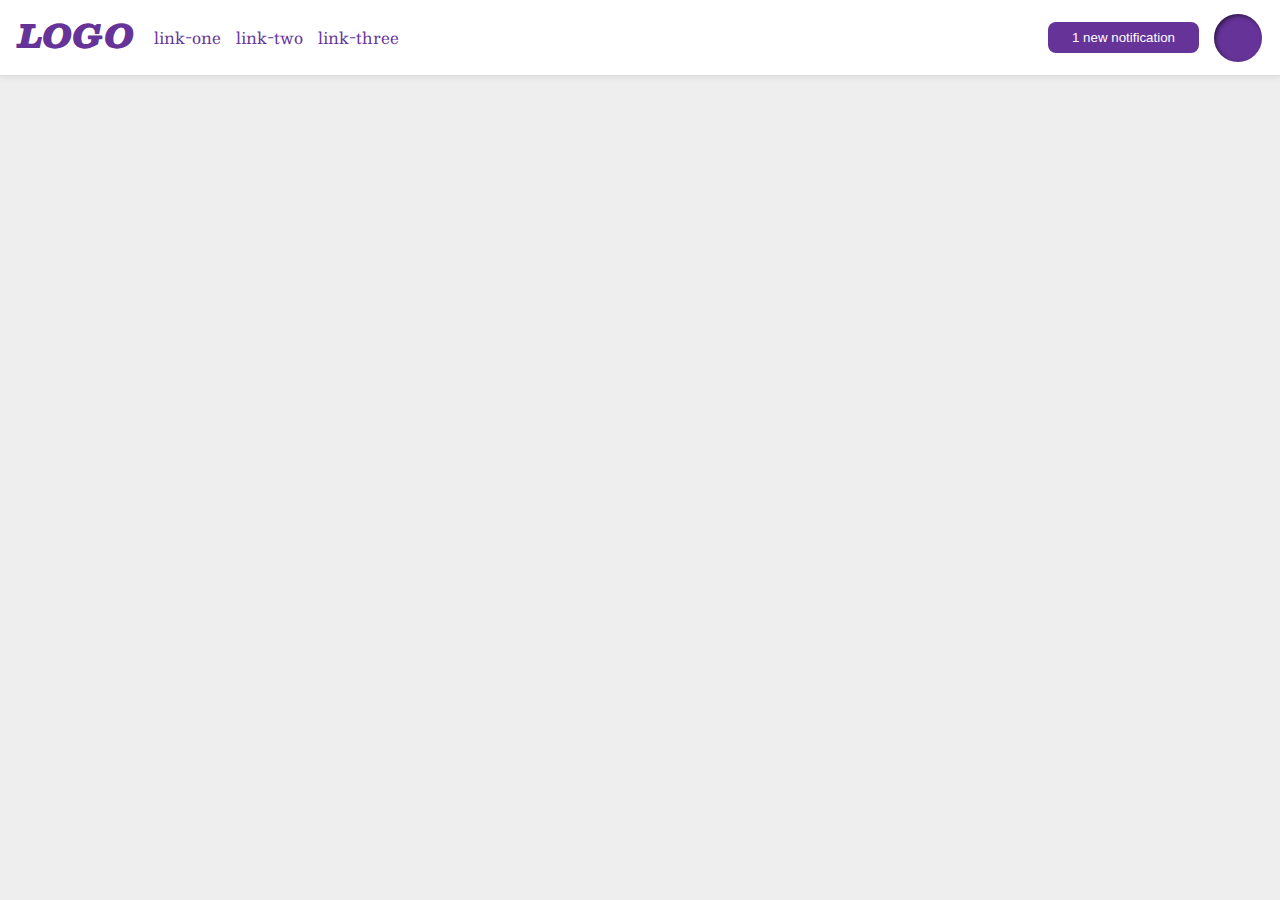
<file: foundations/flex/03-flex-header-2/index.html>
<!DOCTYPE html>
<html lang="en">
  <head>
    <meta charset="UTF-8">
    <meta http-equiv="X-UA-Compatible" content="IE=edge">
    <meta name="viewport" content="width=device-width, initial-scale=1.0">
    <title>Flex Header 2</title>
    <link rel="stylesheet" href="style.css">
  </head>
  <body>
    <div class="header">
      <div class="left-links">
        <div class="logo">
          LOGO
        </div>
        <ul class="links">
          <li><a href="https://google.com">link-one</a></li>
          <li><a href="https://google.com">link-two</a></li>
          <li><a href="https://google.com">link-three</a></li>
        </ul>
      </div>
      <div class="right-links">
        <button class="notifications">
          1 new notification
        </button>
        <div class="profile-image"></div>
      </div>
    </div>
  </body>
</html>
</file>
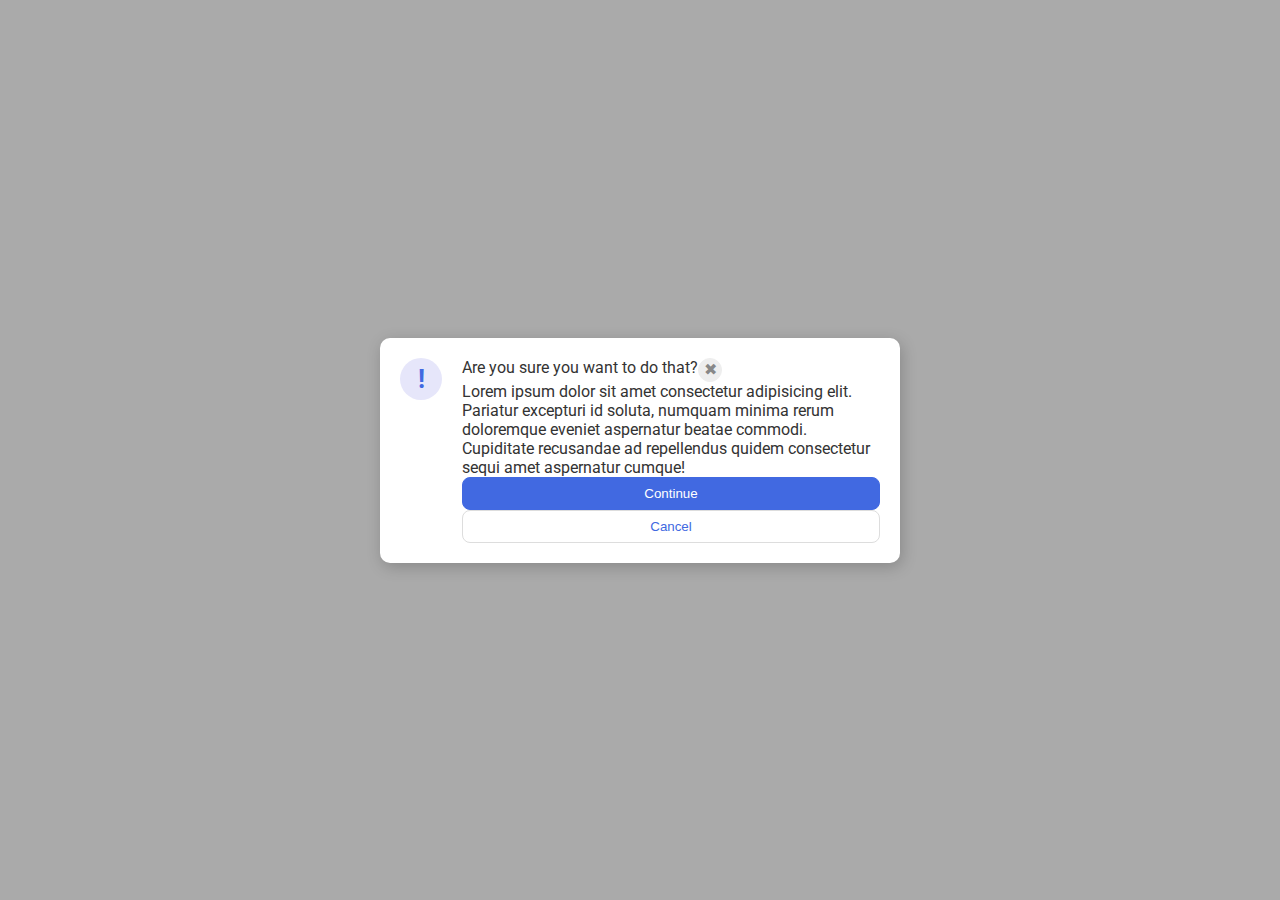
<file: foundations/flex/05-flex-modal/index.html>
<!DOCTYPE html>
<html lang="en">
  <head>
    <meta charset="UTF-8">
    <meta http-equiv="X-UA-Compatible" content="IE=edge">
    <meta name="viewport" content="width=device-width, initial-scale=1.0">
    <link rel="stylesheet" href="style.css">
    <title>Modal</title>
  </head>
  <body>
    <div class="modal">
      <div class="icon">!</div>
      <div class="container">
        <div class="header">Are you sure you want to do that?
          <button class="close-button">✖</button>
        </div>
        <div class="text">Lorem ipsum dolor sit amet consectetur adipisicing elit. Pariatur excepturi id soluta, numquam minima rerum doloremque eveniet aspernatur beatae commodi. Cupiditate recusandae ad repellendus quidem consectetur sequi amet aspernatur cumque!</div>
        <button class="continue">Continue</button>
        <button class="cancel">Cancel</button>
      </div>
    </div>
  </body>
</html>
</file>
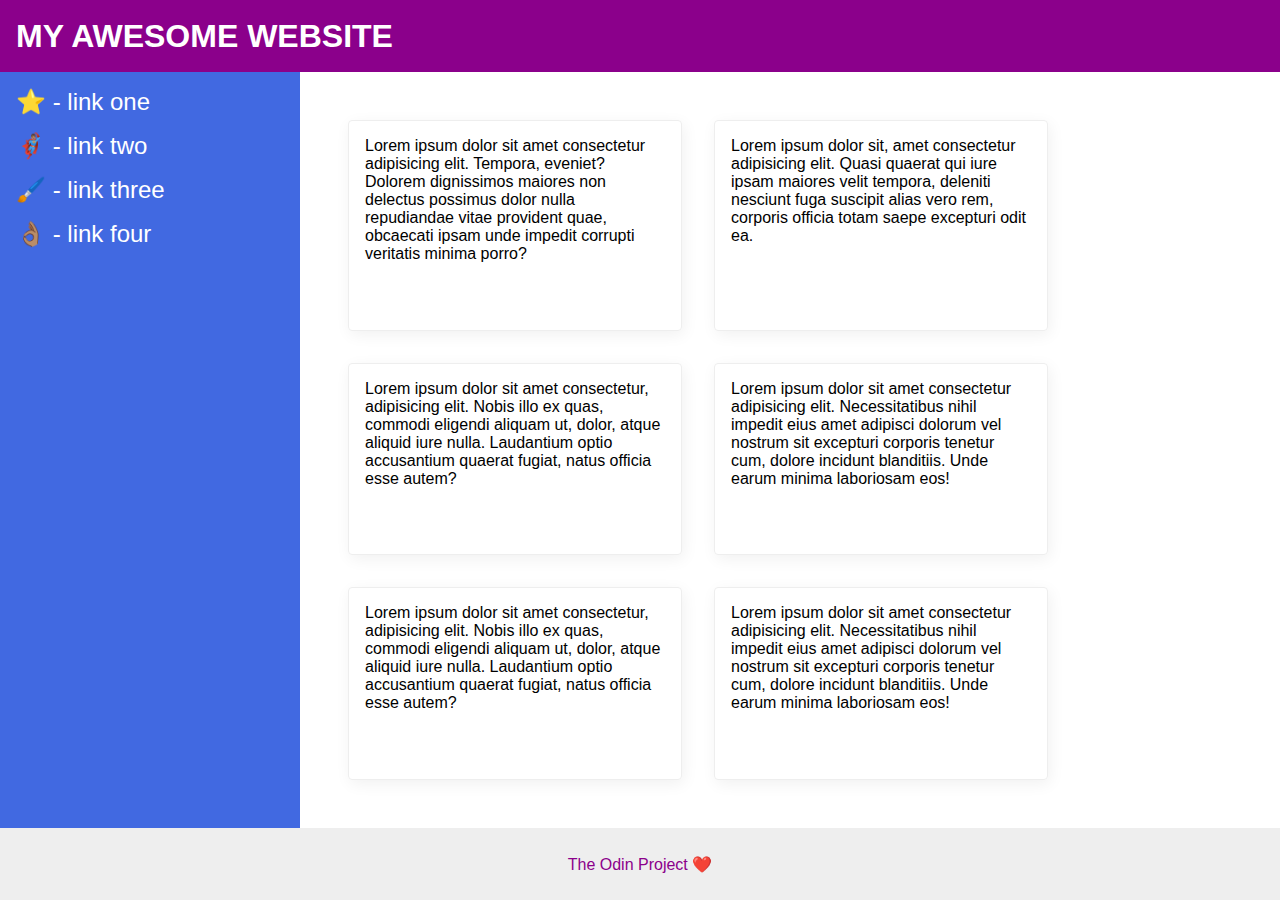
<file: foundations/flex/07-flex-layout-2/index.html>
<!DOCTYPE html>
<html lang="en">
  <head>
    <meta charset="UTF-8">
    <meta http-equiv="X-UA-Compatible" content="IE=edge">
    <meta name="viewport" content="width=device-width, initial-scale=1.0">
    <title>The Holy Grail</title>
    <link rel="stylesheet" href="style.css">
  </head>
  <body>
    <div class="header">
      MY AWESOME WEBSITE
    </div>
    
<!--Add an overall column container and a nested row container for cards-->
    <div class="col-container">
      <div class="sidebar">
        <ul>
          <li><a href="#">⭐ - link one</a></li>
          <li><a href="#">🦸🏽‍♂️ - link two</a></li>
          <li><a href="#">🖌️ - link three</a></li>
          <li><a href="#">👌🏽 - link four</a></li>
        </ul>
      </div>

      <div class="row-container">
        <div class="card">Lorem ipsum dolor sit amet consectetur adipisicing elit. Tempora, eveniet? Dolorem dignissimos maiores non delectus possimus dolor nulla repudiandae vitae provident quae, obcaecati ipsam unde impedit corrupti veritatis minima porro?</div>
        <div class="card">Lorem ipsum dolor sit, amet consectetur adipisicing elit. Quasi quaerat qui iure ipsam maiores velit tempora, deleniti nesciunt fuga suscipit alias vero rem, corporis officia totam saepe excepturi odit ea.</div>
        <div class="card">Lorem ipsum dolor sit amet consectetur, adipisicing elit. Nobis illo ex quas, commodi eligendi aliquam ut, dolor, atque aliquid iure nulla. Laudantium optio accusantium quaerat fugiat, natus officia esse autem?</div>
        <div class="card">Lorem ipsum dolor sit amet consectetur adipisicing elit. Necessitatibus nihil impedit eius amet adipisci dolorum vel nostrum sit excepturi corporis tenetur cum, dolore incidunt blanditiis. Unde earum minima laboriosam eos!</div>
        <div class="card">Lorem ipsum dolor sit amet consectetur, adipisicing elit. Nobis illo ex quas, commodi eligendi aliquam ut, dolor, atque aliquid iure nulla. Laudantium optio accusantium quaerat fugiat, natus officia esse autem?</div>
        <div class="card">Lorem ipsum dolor sit amet consectetur adipisicing elit. Necessitatibus nihil impedit eius amet adipisci dolorum vel nostrum sit excepturi corporis tenetur cum, dolore incidunt blanditiis. Unde earum minima laboriosam eos!</div>
      </div>
    </div>

    <div class="footer">
      The Odin Project ❤️
    </div>
  </body>
</html>
</file>
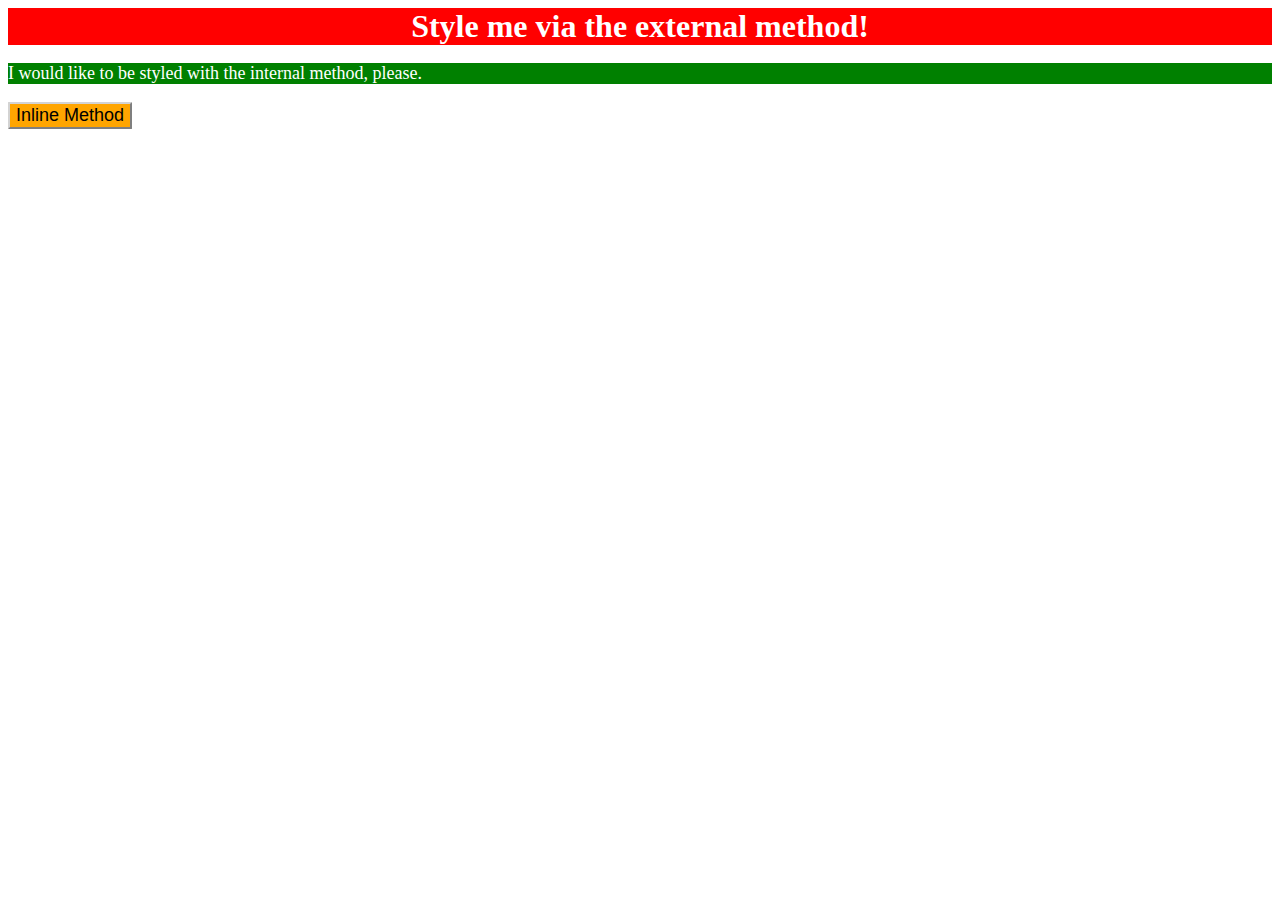
<file: foundations/intro-to-css/01-css-methods/index.html>
<!DOCTYPE html>
<html lang="en">
  <head>
    <meta charset="UTF-8">
    <meta http-equiv="X-UA-Compatible" content="IE=edge">
    <meta name="viewport" content="width=device-width, initial-scale=1.0">
    <title>Methods for Adding CSS</title>
    <link rel="stylesheet" href="style.css">
    <style>
      p {
        color: white;
        background-color: green;
        font-size: 18px;
      }
    </style>
  </head>
  <body>
    <div>Style me via the external method!</div>
    <p>I would like to be styled with the internal method, please.</p>
    <button style="background-color: orange; border-radius: 1px; border-color: lightgray; font-size: 18px;">Inline Method</button>
  </body>
</html>
</file>
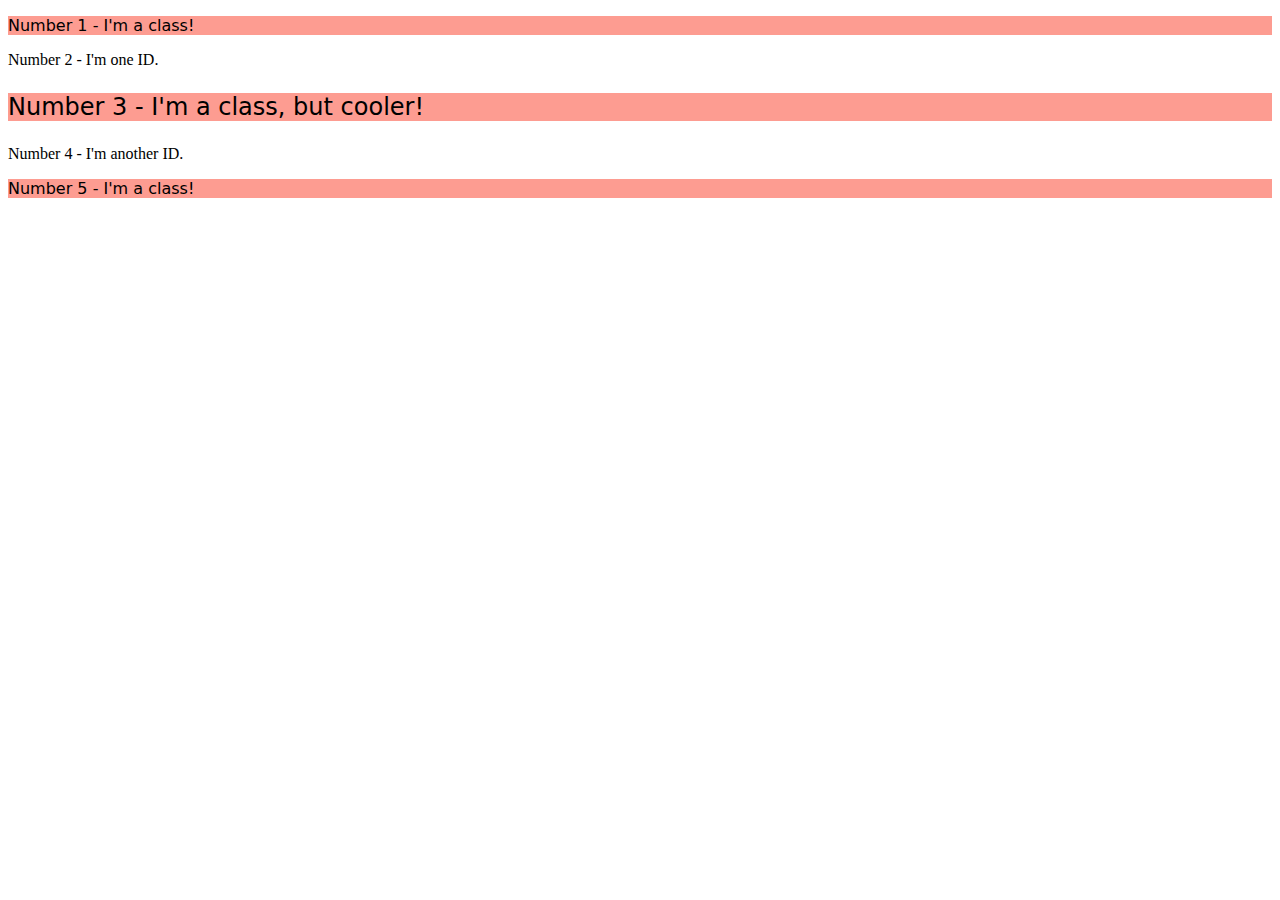
<file: foundations/intro-to-css/02-class-id-selectors/index.html>
<!DOCTYPE html>
<html lang="en">
  <head>
    <meta charset="UTF-8">
    <meta http-equiv="X-UA-Compatible" content="IE=edge">
    <meta name="viewport" content="width=device-width, initial-scale=1.0">
    <title>Class and ID Selectors</title>
    <link rel="stylesheet" href="style.css">
  </head>
  <body>
    <p>Number 1 - I'm a class!</p>
    <div id="num2">Number 2 - I'm one ID.</div>
    <p class="large">Number 3 - I'm a class, but cooler!</p>
    <div id="num4">Number 4 - I'm another ID.</div>
    <p>Number 5 - I'm a class!</p>
  </body>
</html>
</file>
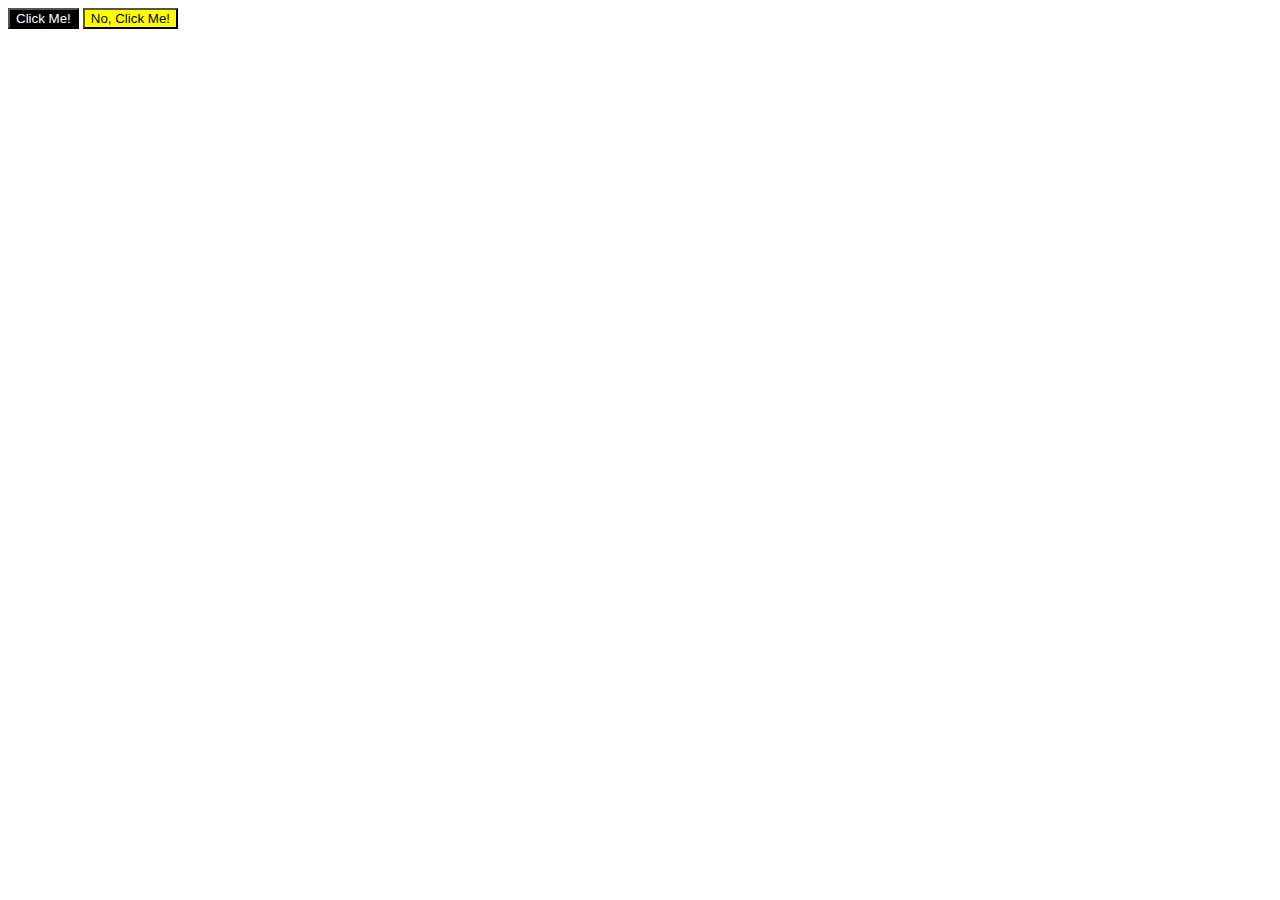
<file: foundations/intro-to-css/03-grouping-selectors/index.html>
<!DOCTYPE html>
<html lang="en">
  <head>
    <meta charset="UTF-8">
    <meta http-equiv="X-UA-Compatible" content="IE=edge">
    <meta name="viewport" content="width=device-width, initial-scale=1.0">
    <title>Grouping Selectors</title>
    <link rel="stylesheet" href="style.css">
  </head>
  <body>
    <button class="black-white">Click Me!</button>
    <button class="yellow-black">No, Click Me!</button>
  </body>
</html>
</file>
<file: foundations/flex/03-flex-header-2/style.css>
/* this is some magical font-importing.  
you'll learn about it later. */
@import url('https://fonts.googleapis.com/css2?family=Besley:ital,wght@0,400;1,900&display=swap');

body {
  margin: 0;
  background: #eee;
  font-family: Besley, serif;
}

.header {
  background: white;
  border-bottom: 1px solid #ddd;
  box-shadow: 0 0 8px rgba(0,0,0,.1);
  display: flex;
  padding: 8px;
  align-items: center;
  justify-content: space-between;
}

.left-links {
  display: flex;
}

.right-links {
  display: flex;
}

.profile-image {
  background: rebeccapurple;
  box-shadow: inset 2px 2px 4px rgba(0,0,0,.5);
  border-radius: 50%;
  width: 48px;
  height: 48px;
  margin-left: 15px;
  margin-right: 10px;
}

.logo {
  color: rebeccapurple;
  font-size: 32px;
  font-weight: 900;
  font-style: italic;
  margin-right: 20px;
  margin-left: 10px;
}

button {
  border: none;
  border-radius: 8px;
  background: rebeccapurple;
  color: white;
  padding: 8px 24px;
  margin:auto;
}

a {
  /* this removes the line under our links */
  text-decoration: none;
  color: rebeccapurple;
}

ul {
  list-style-type: none;
  display:flex;
  gap: 15px;
  padding: 0px;
}
</file>
<file: foundations/flex/05-flex-modal/style.css>
@import url('https://fonts.googleapis.com/css2?family=Roboto:wght@400;700&display=swap');

html, body {
  height: 100%;
}

body {
  font-family: Roboto, sans-serif;
  margin: 0;
  background: #aaa;
  color: #333;
  /* I'll give you this one for free lol */
  display: flex;
  align-items: center;
  justify-content: center;
}

.modal {
  background: white;
  width: 480px;
  border-radius: 10px;
  box-shadow: 2px 4px 16px rgba(0,0,0,.2);
  display: flex;
  padding: 20px;
}

.icon {
  color: royalblue;
  font-size: 26px;
  font-weight: 700;
  background: lavender;
  width: 42px;
  height: 42px;
  border-radius: 50%;
  display: flex;
  align-items: center;
  justify-content: center;
  flex-shrink: 0;
  margin-right: 20px;
}

.container {
  display: flex;
  flex-direction: column;
  space
}

.header {
  display: flex;
}

.close-button {
  background: #eee;
  border-radius: 50%;
  color: #888;
  font-weight: 400;
  font-size: 16px;
  height: 24px;
  width: 24px;
  display: flex;
  align-items: center;
  justify-content: center;
  border: 1px solid #eee;
  padding: 0;
}

button {
  cursor: pointer;
  padding: 8px 16px;
  border-radius: 8px;
}

button.continue {
  background: royalblue;
  border: 1px solid royalblue;
  color: white;
}

button.cancel {
  background: white;
  border: 1px solid #ddd;
  color: royalblue;
}
</file>
<file: foundations/flex/07-flex-layout-2/style.css>
/* remove space between on body as it had no effect */
body {
  font-family: -apple-system, BlinkMacSystemFont, 'Segoe UI', Roboto, Oxygen, Ubuntu, Cantarell, 'Open Sans', 'Helvetica Neue', sans-serif;
  margin: 0;
  min-height: 100vh;
  display: flex;
  flex-direction: column;
}

/*remove flex nowrap as had no effect in header*/
/* Add font size and weight */
/* Flex to center align, pad left */
/* Nowrap so text doesn't collapse */
.header {
  display: flex;
  height: 72px;
  background: darkmagenta;
  color: white;
  font-size: 32px;
  font-weight: 900;
  align-items: center;
  padding-left: 16px;
}

.col-container {
  display: flex;
  flex: 1;
}

/* flex to align text vertically and horizontally */
.footer {
  height: 72px;
  background: #eee;
  color: darkmagenta;
  display: flex;
  justify-content: center;
  align-items:center;

}

/* remove align items flex start as it had no effect*/
.sidebar {
  width: 300px;
  background: royalblue;
  box-sizing: border-box;
  flex-shrink: 0;
  padding: 16px;
}

.row-container {
  padding: 48px;
  display:flex;
  flex-wrap: wrap;
  gap: 32px;
}

.card {
  border: 1px solid #eee;
  box-shadow: 2px 4px 16px rgba(0,0,0,.06);
  border-radius: 4px;
  box-sizing: border-box;
  width: 334px;
  padding: 16px;
}

/* removes underline on link & adjusts font size & color*/
a {
  text-decoration: none;
  font-size: 24px;
  color: white;
}

/* remove align-self flex start as had no effect */
/* removes bullet on list */
ul {
  list-style: none;
  padding-left: 0px;
  margin: 0;
}

/* adds space between links */
li {
  margin-bottom: 16px;
}
</file>
<file: foundations/intro-to-css/01-css-methods/style.css>
/* style.css*/

div {
    color: white;
    background-color: red;
    text-align: center;
    font-size: 32px;
    font-weight: bold;
}
</file>
<file: foundations/intro-to-css/02-class-id-selectors/style.css>
/*style css*/

/*selects all <p> elements*/
p {
    font-family: "Veranda", "DejaVu Sans", sans-serif;
    background-color: rgba(252, 131, 118, 0.801)
}
/*selects <p> elements with class="large"*/
p.large {
    font-size: 24px;
}
</file>
<file: foundations/intro-to-css/03-grouping-selectors/style.css>
/* style.css */

.black-white 
.yellow-black {
    font-family: "Helvetica" "Times New Roman" sans-serif;
    font-size: 28px;
    border-radius: 1px; 
    border-color: lightgray;
    text-align: center;
}

.black-white {
    background-color: black;
    color: #ffffff;
}

.yellow-black {
    background-color: #ffff00;
}
</file>
